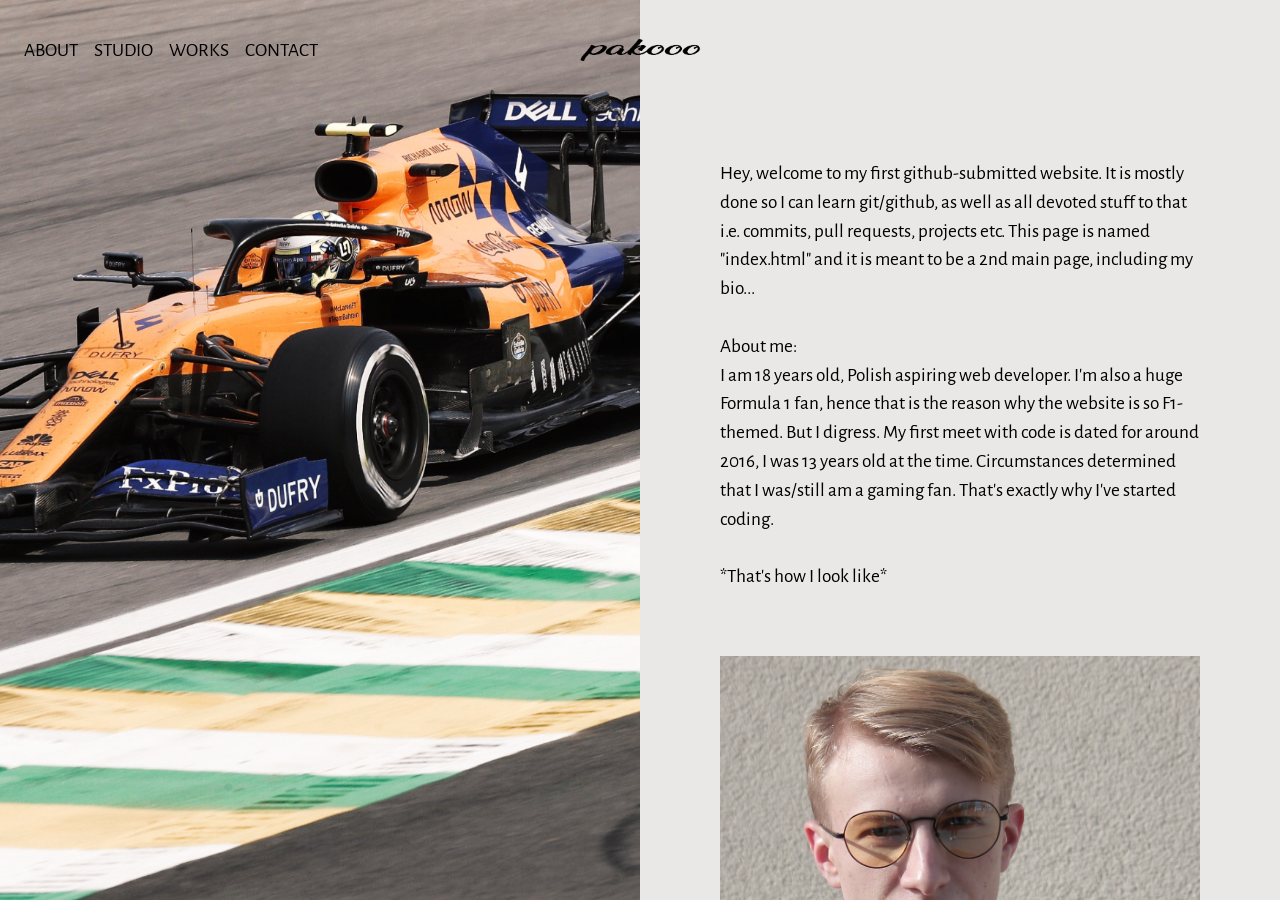
<file: index.html>
<!DOCTYPE html>
<html lang="en" class="no-js">
   <head>
      <!-- Meta -->
      <title>Home</title>
      <meta charset="UTF-8">
      <meta name="description" content="Free HTML template">
      <meta name="keywords" content="HTML, template, free">
      <meta name="author" content="Nicola Tolin">
      <meta name="viewport" content="width=device-width, initial-scale=1.0">
      <!-- Styles -->
      <link href="vendor/bootstrap/css/bootstrap.min.css" rel="stylesheet" type="text/css"/>
      <link href="vendor/animate/animate.css" rel="stylesheet" type="text/css"/>
      <link href="css/style.css" rel="stylesheet" type="text/css"/>
   </head>
   <body>
      <nav class="navbar navbar-expand-lg navbar-dark">
         <a class="navbar-brand mx-auto" href="index.html">
         <img src="img/logo-black.png" height="22" alt="Logo">
         </a>
         <div id="toggler" class="wrapper custom-toggler navbar-toggler" data-toggle="collapse" data-target=".navbar-collapse">
            <div class="menu-toggle">
               <span class="icon-bars custom-toggler navbar-toggler-icon"></span>
            </div>
         </div>
         <div id="toggle-nav" class="navbar-collapse collapse">
            <ul class="navbar-nav">
               <li class="nav-item"> <a class="nav-link" href="about.html">About</a> </li>
               <li class="nav-item"> <a class="nav-link" href="studio.html">Studio</a> </li>
               <li class="nav-item"> <a class="nav-link" href="works.html">Works</a> </li>
               <li class="nav-item"> <a class="nav-link" href="contact.html">Contact</a> </li>
            </ul>
            <div id="social"><p>Social</p></div>
         </div>
      </nav>
      <div class="Container">
         <div class="Content">
            <div class="Wrapper">
               <div class="LeftContent col-xl-6 col-sm-12 split-image-left background-1">
               </div>
               <div class="RightContent col-xl-6 col-sm-12 split-image-right">
                  <div class="row justify-content-center">
                     <div class="col-9">
                        <div class="row">
                           <div class="">
                              <p> Hey, welcome to my first github-submitted website. It is mostly done so I can learn git/github, as well as all devoted stuff to that i.e. commits, pull requests, projects etc. This page is named "index.html" and it is meant to be a 2nd main page, including my bio...
                                 <br><br>
                                 About me: <br>
                                 I am 18 years old, Polish aspiring web developer. I'm also a huge Formula 1 fan, hence that is the reason why the website is so F1-themed. But I digress. My first meet with code is dated for around 2016, I was 13 years old at the time. Circumstances determined that I was/still am a gaming fan. That's exactly why I've started coding.
                                <br><br>
                                *That's how I look like* </p>
                              <img class="img-fluid pt-5 pb-5" src="img/photo-7.jpg" alt="Photo">
                              <p>My journey started with commonly-known game called "Little Fighter 2". Game has built a loyal community of fans, that I am a proud member of. That's where I met my mentor David G., recognized as "MangaD". He introduced me to the modding world of LF2, through that I've learned basics of XML.
                                 <br><br>
                                 With XML being my starting point, it didn't take long for me to move forward and code in HTML. Mentor of mine said it is a good introduction that every web dev needs to know. Since that moment onward, I'd use HTML daily. I've even done a course to certificate a tiny bit of my knowledge!
                              </p>
                              <img class="img-fluid pt-9 pb-9" src="img/photo-8.jpg" alt="Photo">
                              <p><br> *Sighs* Issued 04 October of 2018, good old days :,)
                                 <br><br>
                                 From that moment onwards, it went like a waterfall. Sometimes more actively, sometimes less, but I'd never forget about the code.
                              </p>
                              <p>With time passing by, I've started to use CSS in my websites, created a few apps using Ruby language (usable for RoR technology I guess), tried a lot of other languages, including Python and C#, and on top of that I've learnt a bit of Javascript so I could move my websites to the next level.
                                 <br><br>
                                 At the moment (16.06.2021) I'm still a student with 1 year of High School left. I'm learning new technologies (including Wordpress), doing personal projects and looking for challenges. Due to my circumstances, I can already tell I'll have a lot to do in near future (first commercial websites).
                                 <br><br>
                                 If you're curious how am I doing, make sure to visit my github @0xpako! There, you can find my social medias, LinkedIn profile and links to highlighted websites/projects. Cheers!
                              </p>
                              <img class="signature float-right" src="img/signature.png" alt="Signature">
                           </div>
                        </div>
                     </div>
                  </div>
               </div>
            </div>
         </div>
      </div>
      <!-- Javascript -->
      <script src="vendor/jquery.min.js"></script>
      <script src="vendor/bootstrap/js/bootstrap.min.js"></script>
      <script src="vendor/wow/wow.js"></script>
      <script src="js/script.js"></script>
      <script>
         new WOW().init();
      </script>
      <!-- End Javascript -->
   </body>
</html>
</file>
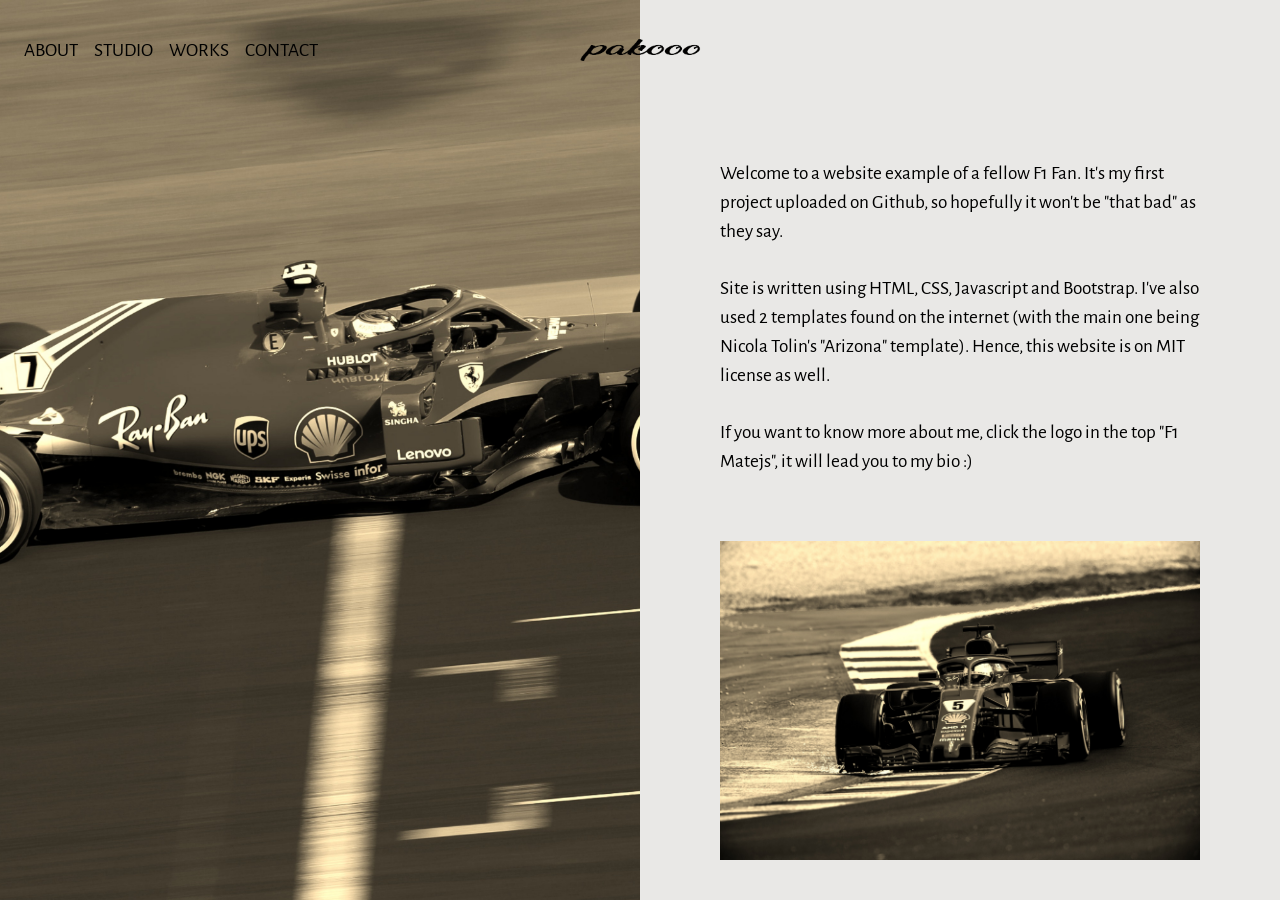
<file: about.html>
<!DOCTYPE html>
<html lang="en" class="no-js">
   <head>
      <!-- Meta -->
      <title>About</title>
      <meta charset="UTF-8">
      <meta name="description" content="Free HTML template">
      <meta name="keywords" content="HTML, template, free">
      <meta name="author" content="Nicola Tolin">
      <meta name="viewport" content="width=device-width, initial-scale=1.0">
      <!-- Styles -->
      <link href="vendor/bootstrap/css/bootstrap.min.css" rel="stylesheet" type="text/css"/>
      <link href="vendor/animate/animate.css" rel="stylesheet" type="text/css"/>
      <link href="css/style.css" rel="stylesheet" type="text/css"/>
      <link
    rel="stylesheet"
    href="https://cdnjs.cloudflare.com/ajax/libs/animate.css/4.1.1/animate.min.css" />
   </head>
   <body>
      <nav class="navbar navbar-expand-lg navbar-dark">
         <a class="navbar-brand mx-auto" href="index.html">
         <img src="img/logo-black.png" height="22" alt="Logo">
         </a>
         <div id="toggler" class="wrapper custom-toggler navbar-toggler" data-toggle="collapse" data-target=".navbar-collapse">
            <div class="menu-toggle">
               <span class="icon-bars custom-toggler navbar-toggler-icon"></span>
            </div>
         </div>
         <div id="toggle-nav" class="navbar-collapse collapse">
            <ul class="navbar-nav">
               <li class="nav-item"> <a class="nav-link" href="about.html">About</a> </li>
               <li class="nav-item"> <a class="nav-link" href="studio.html">Studio</a> </li>
               <li class="nav-item"> <a class="nav-link" href="works.html">Works</a> </li>
               <li class="nav-item"> <a class="nav-link" href="contact.html">Contact</a> </li>
            </ul>
            <div id="social"><p>Social</p></div>
         </div>
      </nav>
      <div class="Container">
         <div class="Content">
            <div class="Wrapper">
               <div class="LeftContent col-xl-6 col-sm-12 split-image-left background-2">
               </div>
               <div class="RightContent col-xl-6 col-sm-12 split-image-right">
                  <div class="row justify-content-center">
                     <div class="col-9">
                        <div class="row">
                           <div>
                              <p> Welcome to a website example of a fellow F1 Fan. It's my first project uploaded on Github, so hopefully it won't be "that bad" as they say.
                                 <br><br>
                                 Site is written using HTML, CSS, Javascript and Bootstrap. I've also used 2 templates found on the internet (with the main one being Nicola Tolin's "Arizona" template). Hence, this website is on MIT license as well.
                                <br><br>
                                 If you want to know more about me, click the logo in the top "F1 Matejs", it will lead you to my bio :)
                              </p>
                              <img class="img-fluid pt-5 pb-5" src="img/photo-3.jpg" alt="Photo">
                              <p>But why is this one about F1? Honestly, no reason in particular. I'm just a fan, and I think F1 shots can fit nicely into Vintage scenario.
                                <br>
                                And since I got your attention already... can I ask you to read an article below?
                                 <br><br>
                                 "-You said at the start of the season that your priority this season is not winning the title, but fighting for diversity. Where does the sporting side of F1 come on your scale of life priorities right now?
                              </p>
                              <img class="img-fluid pt-5 pb-5" src="img/photo-5.jpg" alt="Photo">
                              <p> -The sporting side for me is my life, it’s my job. But right now I’d say it’s number two. But I wouldn’t be able to do the other things without the racing so it’s a close second, but what’s really in my heart right now is that I want to work with people, I want to educate myself more, but I also want to encourage those around me to get more educated. It’s taking a lot of time, getting on calls with the people running Formula 1, saying to them: “What are we doing? How can we be more efficient in raising awareness? How can we make sure that the future of Formula 1 and motorsport is more diverse?” It’s never taking no for an answer. So on the racing side, I still have to be the best and work at being the best, and that requires just as much time, but that’s enjoyment, that’s fun for me. Racing is what I’ve wanted to do since I was kid. The questions over diversity, that’s a struggle, that’s a real fight… one that’s not going to be easily won."
                                 <br><br>
                                 Quotation of Lewis Hamilton's interview speaking about diversity. Lewis is a sportsman, Formula 1 driver and a wise man using his influence to share the good vibe. Recently, he's been focused on equality matters.
                              </p>
                              <br><br>
                              <p> <a href="https://en.as.com/">Source: https://en.as.com/  *click*</a> <br>
                                <a href="https://en.as.com/en/2021/05/20/other_sports/1621474382_138703.html">Interview link *click*</a>
                                 <br><br>
                              </p>
                           </div>
                        </div>
                     </div>
                  </div>
               </div>
            </div>
         </div>
      </div>
      <!-- Javascript -->
      <script src="vendor/jquery.min.js"></script>
      <script src="vendor/bootstrap/js/bootstrap.min.js"></script>
      <script src="vendor/wow/wow.js"></script>
      <script src="js/script.js"></script>
      <script>
         new WOW().init();
      </script>
      <!-- End Javascript -->
   </body>
</html>
</file>
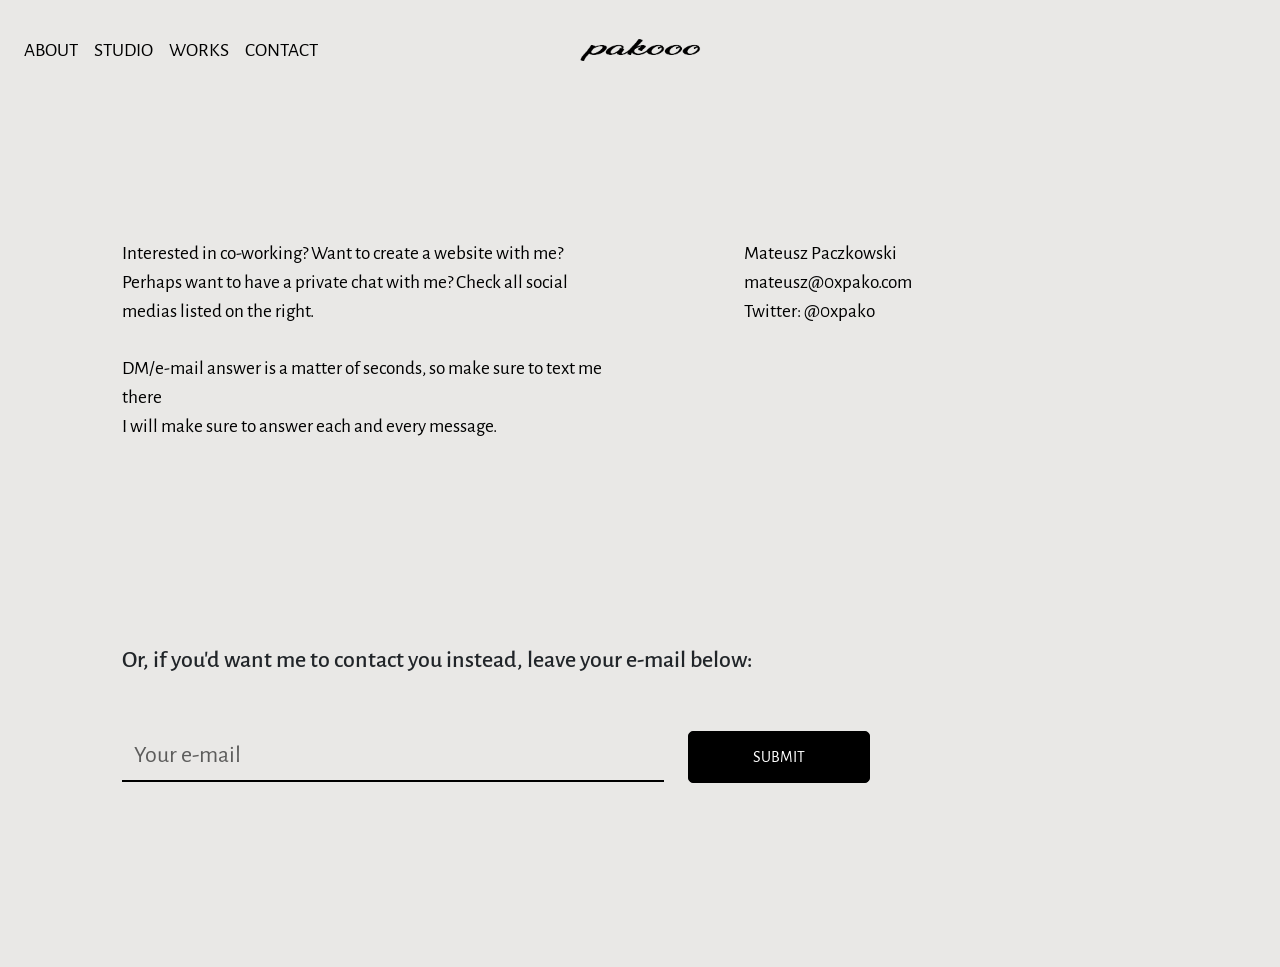
<file: contact.html>
<!DOCTYPE html>
<html lang="en" class="no-js">
   <head>
      <!-- Meta -->
      <title>Contact</title>
      <meta charset="UTF-8">
      <meta name="description" content="Free HTML template">
      <meta name="keywords" content="HTML, template, free">
      <meta name="author" content="Nicola Tolin">
      <meta name="viewport" content="width=device-width, initial-scale=1.0">
      <!-- Styles -->
      <link href="vendor/bootstrap/css/bootstrap.min.css" rel="stylesheet" type="text/css"/>
      <link href="vendor/animate/animate.css" rel="stylesheet" type="text/css"/>
      <link href="css/style.css" rel="stylesheet" type="text/css"/>
   </head>
   <body>
      <nav class="navbar navbar-expand-lg navbar-dark">
         <a class="navbar-brand mx-auto" href="index.html">
         <img src="img/logo-black.png" height="22" alt="Logo">
         </a>
         <div id="toggler" class="wrapper custom-toggler navbar-toggler" data-toggle="collapse" data-target=".navbar-collapse">
            <div class="menu-toggle">
               <span class="icon-bars custom-toggler navbar-toggler-icon"></span>
            </div>
         </div>
         <div id="toggle-nav" class="navbar-collapse collapse">
            <ul class="navbar-nav">
               <li class="nav-item"> <a class="nav-link" href="about.html">About</a> </li>
               <li class="nav-item"> <a class="nav-link" href="studio.html">Studio</a> </li>
               <li class="nav-item"> <a class="nav-link" href="works.html">Works</a> </li>
               <li class="nav-item"> <a class="nav-link" href="contact.html">Contact</a> </li>
            </ul>
            <div id="social"><p>Social</p></div>
         </div>
      </nav>
      <!-- Contact -->
      <div class="container-fluid contact">
         <div class="row">
            <div class="col-md-10 offset-md-1">
               <div class="row">
                  <div class="col-md-6 col-sm-12">
                     <p>
                        Interested in co-working? Want to create a website with me?<br>
                        Perhaps want to have a private chat with me? Check all social medias listed on the right.
                        <br><br>
                        DM/e-mail answer is a matter of seconds, so make sure to text me there <br>
                        I will make sure to answer each and every message.
                        <br><br>
                     </p>
                  </div>
                  <div class="col-md-5 offset-md-1 col-sm-12">
                     <p>
                        Mateusz Paczkowski<br>
                        mateusz@0xpako.com<br>
                        Twitter: @0xpako<br>
                     </p>
                  </div>
               </div>
            </div>
         </div>
      </div>
      <!-- End Contact -->
      <!-- Contact Form -->
      <div class="container-fluid contact-form">
         <div class="row">
            <div class="col-md-10 offset-md-1 col-sm-12">
               <h2> Or, if you'd want me to contact you instead, leave your e-mail below: </h2>
               <form class="form-inline pt-5">
                  <div class="form-group mb-2">
                     <input type="phone" class="form-control" id="inputPhone" placeholder="Your e-mail">
                  </div>
                  <button type="submit" class="mx-sm-4 btn btn-primary mb-2">SUBMIT</button>
               </form>
            </div>
         </div>
      </div>
      <!-- End Contact Form -->
      <!-- Javascript -->
      <script src="vendor/jquery.min.js"></script>
      <script src="vendor/bootstrap/js/bootstrap.min.js"></script>
      <script src="vendor/wow/wow.js"></script>
      <script src="js/script.js"></script>
      <script>
         new WOW().init();
      </script>
      <!-- End Javascript -->
   </body>
</html>
</file>
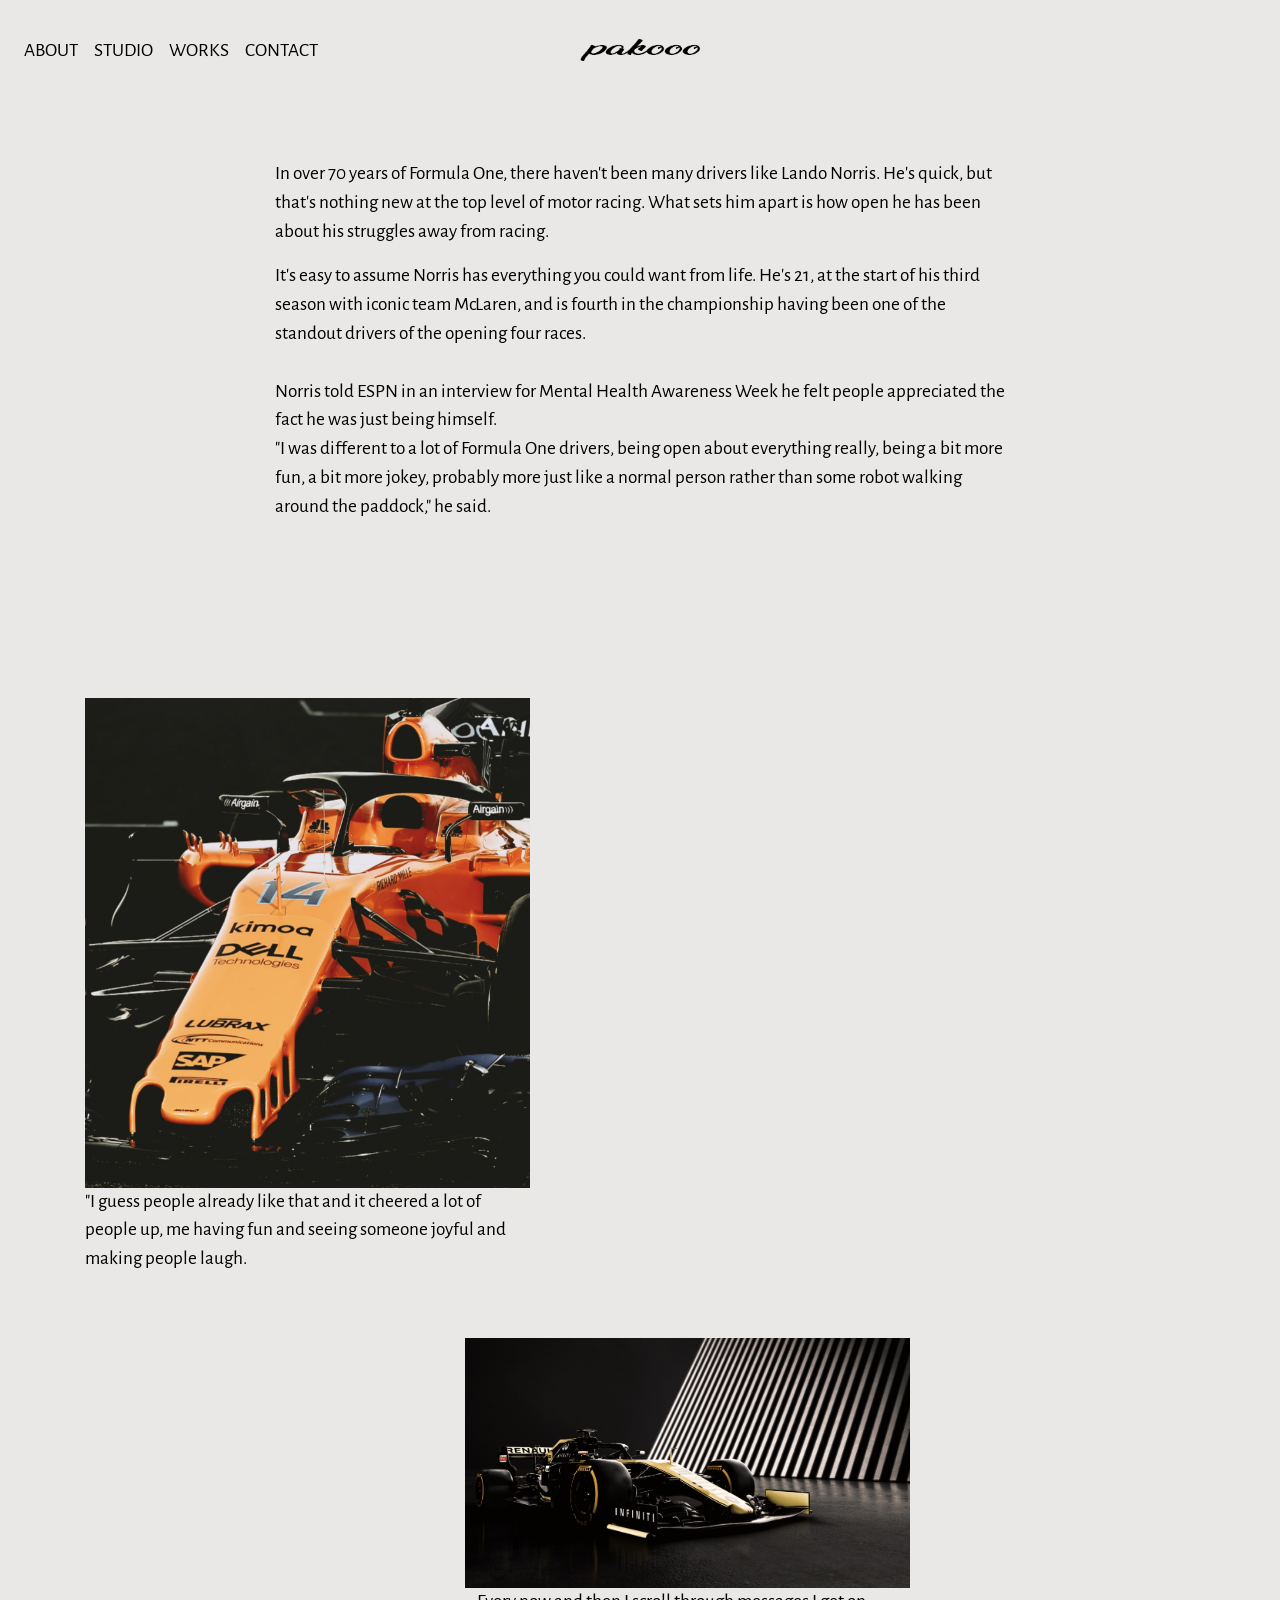
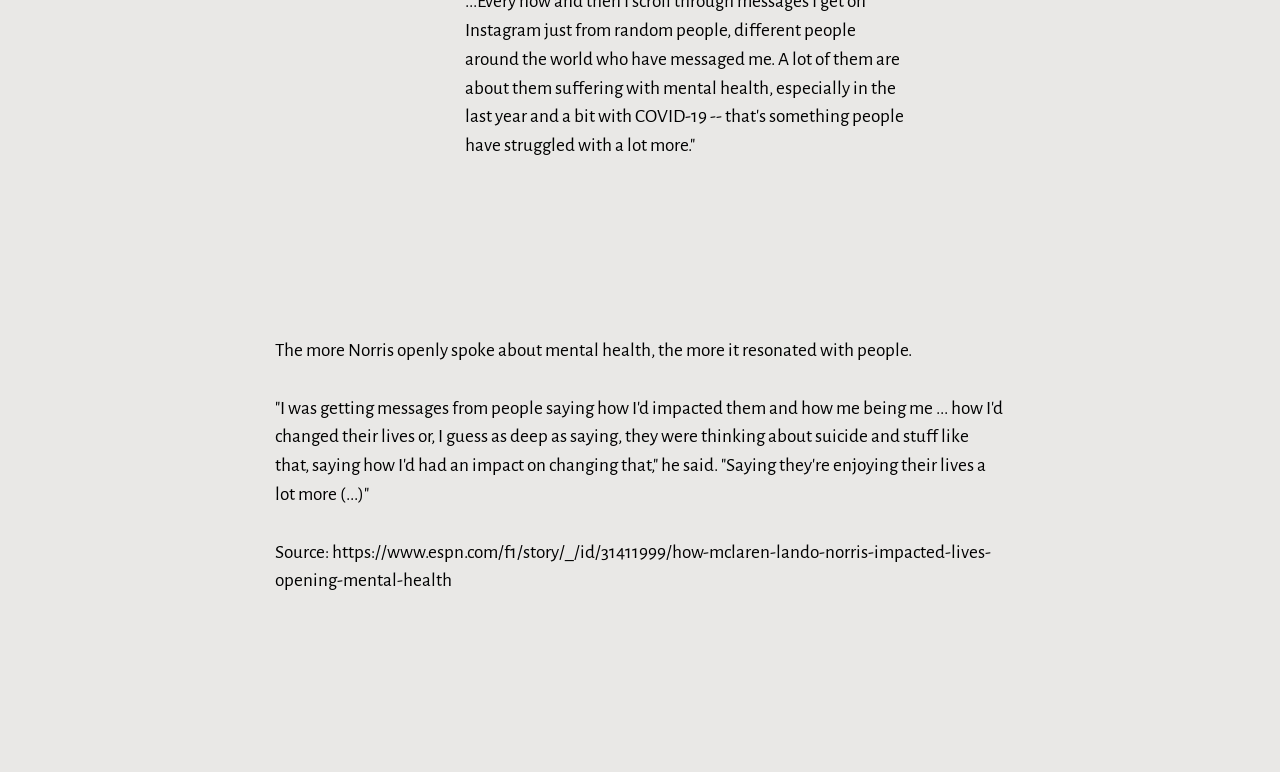
<file: studio.html>
<!DOCTYPE html>
<html lang="en" class="no-js">
   <head>
      <!-- Meta -->
      <title>Studio</title>
      <meta charset="UTF-8">
      <meta name="description" content="Free HTML template">
      <meta name="keywords" content="HTML, template, free">
      <meta name="author" content="Nicola Tolin">
      <meta name="viewport" content="width=device-width, initial-scale=1.0">
      <!-- Styles -->
      <link href="vendor/bootstrap/css/bootstrap.min.css" rel="stylesheet" type="text/css"/>
      <link href="vendor/animate/animate.css" rel="stylesheet" type="text/css"/>
      <link href="css/style.css" rel="stylesheet" type="text/css"/>
   </head>
   <body>
      <nav class="navbar navbar-expand-lg navbar-dark">
         <a class="navbar-brand mx-auto" href="index.html">
         <img src="img/logo-black.png" height="22" alt="Logo">
         </a>
         <div id="toggler" class="wrapper custom-toggler navbar-toggler" data-toggle="collapse" data-target=".navbar-collapse">
            <div class="menu-toggle">
               <span class="icon-bars custom-toggler navbar-toggler-icon"></span>
            </div>
         </div>
         <div id="toggle-nav" class="navbar-collapse collapse">
            <ul class="navbar-nav">
               <li class="nav-item"> <a class="nav-link" href="about.html">About</a> </li>
               <li class="nav-item"> <a class="nav-link" href="studio.html">Studio</a> </li>
               <li class="nav-item"> <a class="nav-link" href="works.html">Works</a> </li>
               <li class="nav-item"> <a class="nav-link" href="contact.html">Contact</a> </li>
            </ul>
            <div id="social"><p>Social</p></div>
         </div>
      </nav>
      <!-- Studio -->
      <div class="container studio">
         <div class="row justify-content-center">
            <div class="col-md-8 col-sm-12 wow fadeInDown">
               <p>In over 70 years of Formula One, there haven't been many drivers like Lando Norris. He's quick, but that's nothing new at the top level of motor racing. What sets him apart is how open he has been about his struggles away from racing.
               </p>
               <p>It's easy to assume Norris has everything you could want from life. He's 21, at the start of his third season with iconic team McLaren, and is fourth in the championship having been one of the standout drivers of the opening four races.
                  <br><br>
                  Norris told ESPN in an interview for Mental Health Awareness Week he felt people appreciated the fact he was just being himself.<br>
                  "I was different to a lot of Formula One drivers, being open about everything really, being a bit more fun, a bit more jokey, probably more just like a normal person rather than some robot walking around the paddock," he said.
               </p>
            </div>
         </div>
      </div>
      <div class="container">
         <div class="row">
            <div class="col-xl-5 col-md-7 col-sm-12">
               <img class="img-fluid" src="img/photo-1.jpg" alt="Photo">
               <p>"I guess people already like that and it cheered a lot of people up, me having fun and seeing someone joyful and making people laugh.</p>
            </div>
         </div>
         <div class="row">
            <div class="col-xl-5 col-md-7 offset-md-4 col-sm-12 pt-5">
               <img class="img-fluid" src="img/photo-2.jpg" alt="Photo">
               <p>...Every now and then I scroll through messages I get on Instagram just from random people, different people around the world who have messaged me. A lot of them are about them suffering with mental health, especially in the last year and a bit with COVID-19 -- that's something people have struggled with a lot more."</p>
            </div>
         </div>
      </div>
      <div class="container studio">
         <div class="row justify-content-center">
            <div class="col-md-8 col-sm-12 wow fadeInDown">
               <p>The more Norris openly spoke about mental health, the more it resonated with people.
                  <br><br>
                  "I was getting messages from people saying how I'd impacted them and how me being me ... how I'd changed their lives or, I guess as deep as saying, they were thinking about suicide and stuff like that, saying how I'd had an impact on changing that," he said. "Saying they're enjoying their lives a lot more (...)"
                  <br><br>
                  Source: https://www.espn.com/f1/story/_/id/31411999/how-mclaren-lando-norris-impacted-lives-opening-mental-health
               </p>
            </div>
         </div>
      </div>
      <!-- End Studio -->
      <!-- Javascript -->
      <script src="vendor/jquery.min.js"></script>
      <script src="vendor/bootstrap/js/bootstrap.min.js"></script>
      <script src="vendor/wow/wow.js"></script>
      <script src="js/script.js"></script>
      <script>
         new WOW().init();
      </script>
      <!-- End Javascript -->
   </body>
</html>
</file>
<file: css/style.css>
/* Fonts */

@import url('https://fonts.googleapis.com/css?family=Alegreya+Sans&display=swap');

/* Basic */

* {
	margin: 0;
	padding: 0;
}

html,
body,
.Container {
	height: 100%;
	font-family: 'Alegreya Sans', sans-serif;
}

body {
	background-color: #e9e8e6;
}

.btn {
	border-radius: 0;
}

a:link,
a:hover,
a:visited {
	text-decoration: none;
	color: #000;
}

a:link.white,
a:hover.white,
a:visited.white {
	text-decoration: none;
	color: #fff;
}

.bold {
	font-weight: bold;
}

h1 {
	font-size: 3.5rem;
}

h2 {
	font-size: 1.5rem;
}

p {
	color: #000;
	font-family: 'Alegreya Sans', sans-serif;
	font-size: 1.2rem;
}

.min-100 {
	min-height: 100%;
}


/* Spacing */

.no-gutter {
	margin-right: 0;
	margin-left: 0;
	padding-right: 0;
	padding-left: 0;
}


/* Navbar */

.navbar {
	position: absolute;
	z-index: 99999;
	top: 0;
	width: 100%;
	padding: 1.8rem 1rem;
	font-family: 'Alegreya Sans', sans-serif;
}

.navbar-dark .navbar-nav .nav-link {
	color: #000;
}

.navbar-dark .navbar-nav .nav-link:focus,
.navbar-dark .navbar-nav .nav-link:hover {
	color: #555;
}

.navbar a:link,
.navbar a:hover,
.navbar a:visited {
	text-decoration: none;
	color: #000;
	text-transform: uppercase;
}

.navbar-dark .navbar-toggler {
	border: none;
}

.navbar .navbar-collapse {
	text-align: center;
}

.navbar-brand {
	padding-top: 0;
}

.wrapper {
	margin: 0;
	width: 200px;
	height: 40px;
}

.menu-toggle {
	display: block;
	height: 40px;
	padding: 0;
	z-index: 1;
	background-color: transparent;
	border: 0 none;
	cursor: pointer;
	font-family: sans-serif;
	outline: medium none;
	overflow: visible;
	text-align: center;
	vertical-align: middle;
	height: 31px;
	width: 35px;
	right: 0px;
	top: 0;
	position: absolute;
}

.menu-toggle:before {
	content: attr(data-label);
	display: block;
	padding: 12px 0;
	position: absolute;
	right: 100%;
	top: 0;
	transition: color 0.2s ease 0s, opacity 0.3s ease 0s, visibility 0.3s ease 0s;
}

.menu--is-revealed .menu-toggle:before {
	opacity: 0;
	visibility: hidden;
}

.menu-toggle .icon-bars,
.menu-toggle .icon-bars:before,
.menu-toggle .icon-bars:after {
	transition: background-color 0.2s ease;
}

.menu-toggle:focus .icon-bars,
.menu-toggle:focus .icon-bars:before,
.menu-toggle:focus .icon-bars:after,
.menu-toggle:hover .icon-bars,
.menu-toggle:hover .icon-bars:before,
.menu-toggle:hover .icon-bars:after {
	background-color: #000;
}

.menu-toggle .icon-bars {
	transition: transform 0.3s ease-in, background-color 0.2s ease;
	background-color: #000;
}

.menu-toggle .icon-bars:before,
.menu-toggle .icon-bars:after {
	transition: top 0.3s 0.3s ease-in, transform 0.3s ease-in, background-color 0.2s ease;
	background-color: #000;
}

.menu-toggle:active .icon-bars,
.menu--is-revealed .menu-toggle .icon-bars {
	transition: transform 0.3s 0.2s ease-in, background-color 0.2s ease;
	transform: rotate3d(0, 0, 1, 135deg);
}

.menu-toggle:active .icon-bars:before,
.menu-toggle:active .icon-bars:after,
.menu--is-revealed .menu-toggle .icon-bars:before,
.menu--is-revealed .menu-toggle .icon-bars:after {
	transition: top 0.2s ease-in, transform 0.3s 0.2s ease-in, background-color 0.2s ease;
	transform: rotate3d(0, 0, 1, 90deg);
	top: 0;
}

.menu--is-revealed .menu-toggle {
	position: fixed;
	top: 31px;
	right: 22px;
}

.nav-item {
	font-size: 1.2rem;
}

.icon-bars {
	position: relative;
}

.icon-bars,
.icon-bars:before,
.icon-bars:after {
	display: block;
	width: 32px;
	height: 2px;
	background-color: currentColor;
}

.icon-bars,
.icon-bars:before,
.icon-bars:after {
	background-color: #273138;
}

.icon-bars:before,
.icon-bars:after {
	content: "";
	position: absolute;
	left: 0;
}

.icon-bars:before {
	top: 0.5em;
}

.icon-bars:after {
	top: -0.5em;
}

@media (min-width: 990px) {
	.navbar-brand {
		position: absolute;
		left: 50%;
		transform: translateX(-50%);
		/**optional offset from top**/
		max-height: 40px;
	}
}

@media screen and (min-width:768px) {
	.navbar-brand-centered {
		position: absolute;
		left: 50%;
		display: block;
		width: 100%;
		text-align: center;
	}
	.navbar>.container .navbar-brand-centered,
	.navbar>.container-fluid .navbar-brand-centered {
		margin-left: -50%;
	}
}

.navbar-toggler-icon {
	top: 15px;
	right: 0px;
	position: absolute;
}

.navbar-dark .navbar-toggler-icon {
	background-image: url("data:image/svg+xml;charset=utf8,%3Csvg viewBox='0 0 32 32' xmlns='http://www.w3.org/2000/svg'%3E%3Cpath stroke='rgba(0,0,0, 1)' stroke-width='2' stroke-linecap='round' stroke-miterlimit='10' d='M4 8h24M4 16h24M4 24h24'/%3E%3C/svg%3E");
}

.custom-toggler .navbar-toggler-icon {
	background-image: url("data:image/svg+xml;charset=utf8,%3Csvg viewBox='0 0 32 32' xmlns='http://www.w3.org/2000/svg'%3E%3Cpath stroke='rgba(0,0,0, 1)' stroke-width='2' stroke-linecap='round' stroke-miterlimit='10' d='M4 8h24M4 16h24M4 24h24'/%3E%3C/svg%3E");
}

.custom-toggler.navbar-toggler {
	border-color: rgb(0, 0, 0);
	z-index: 9999;
}

@media screen and (max-width:991px) {
	.navbar-collapse {
		height: 100vh;
		background-color: #e9e8e6;
		top: 0;
		left: 0;
		width: 100%;
		position: fixed;
	}
	.navbar-nav {
		position: absolute;
		top: 50%;
		left: 50%;
		height: 30%;
		width: 50%;
		margin: -15% 0 0 -25%;
	}
}

.navbar-toggler {
	height: 30px;
	width: 21px;
	position: absolute;
	right: 22px;
}

@media (min-width: 992px) {
	#social {
		display: none;
	}
}

@media (max-width: 991px) {
	#social {
		border-top: 1px solid #000;
		position: absolute;
		bottom: 0;
		width: 90%;
		margin: 5%;
	}
	#social p {
		font-size: 0.9rem;
		padding-top: 1rem;
	}
}


/* Half Page */

.Container:before {
	content: '';
	height: 100%;
	float: left;
}

.Content {
	position: relative;
	z-index: 1;
}

.Content:after {
	content: '';
	clear: both;
	display: block;
}

.Wrapper {
	position: absolute;
	width: 100%;
	height: 100%;
	color: #000;
	background-color: #e9e8e6;
}

.LeftContent {
	float: left;
	margin: 0;
	padding: 0;
}

.RightContent {
	overflow: auto;
}

@media (min-width: 1200px) {
	.Wrapper>div {
		height: 100%;
	}
}

.split-image-left {
	background-size: cover;
	background-position: center;
	background-repeat: no-repeat;
	height: 100vh;
}

.background-1 {
	background-image: url("../img/photo-6.jpg");
}

.background-2 {
	background-image: url("../img/photo-4.jpg");
}

.split-image-right {
	padding-top: 10rem;
	padding-bottom: 10rem;
}

.signature {
	padding-top: 2rem;
	height: 6rem;
}


/* Works - Horizontal Gallery */

.swiper-container {
	width: 100%;
	height: 100%;
	margin-bottom: 5rem;
}

@media (max-width: 1200px) {
	.swiper-container {
		padding: 0 20px 0;
	}
}

.swiper-slide {
	text-align: center;
	font-size: 18px;
	/* Center slide text vertically */
	display: -webkit-box;
	display: -ms-flexbox;
	display: -webkit-flex;
	display: flex;
	-webkit-box-pack: center;
	-ms-flex-pack: center;
	-webkit-justify-content: center;
	justify-content: center;
	-webkit-box-align: center;
	-ms-flex-align: center;
	-webkit-align-items: center;
	align-items: center;
}

 :root {
	--swiper-theme-color: #000;
}

.swiper-pagination {
	display: none;
}


/* Works */

.works {
	font-size: 1.2em;
	padding-top: 14rem;
	padding-bottom: 3rem;
}


/* Studio */

.studio {
	font-size: 1.2em;
	padding-top: 10rem;
	padding-bottom: 10rem;
}


/* Contact */

.contact {
	font-size: 1.8em;
	padding-top: 15rem;
	padding-bottom: 10rem;
}


/* Contact Form */

.contact-form {
	font-size: 1.2em;
	padding-bottom: 11rem;
}

.contact-form .btn-primary {
	color: #fff;
	background-color: #000;
	border-color: #000;
}

.contact-form .form-control {
	color: #000;
	background-color: transparent;
	border-color: #000;
	border-width: 0 0 2px 0;
	border-radius: 0;
	border-style: solid;
	font-size: 1.5rem;
}

.form-control::-webkit-input-placeholder {
	color: #000;
	opacity: 0.6;
}

.form-control {
	padding: 1.5rem 16rem 1.5rem 0.75rem
}

.contact-form .btn {
	padding: 0.8rem 4rem;
	border-radius: 5px;
}
</file>
